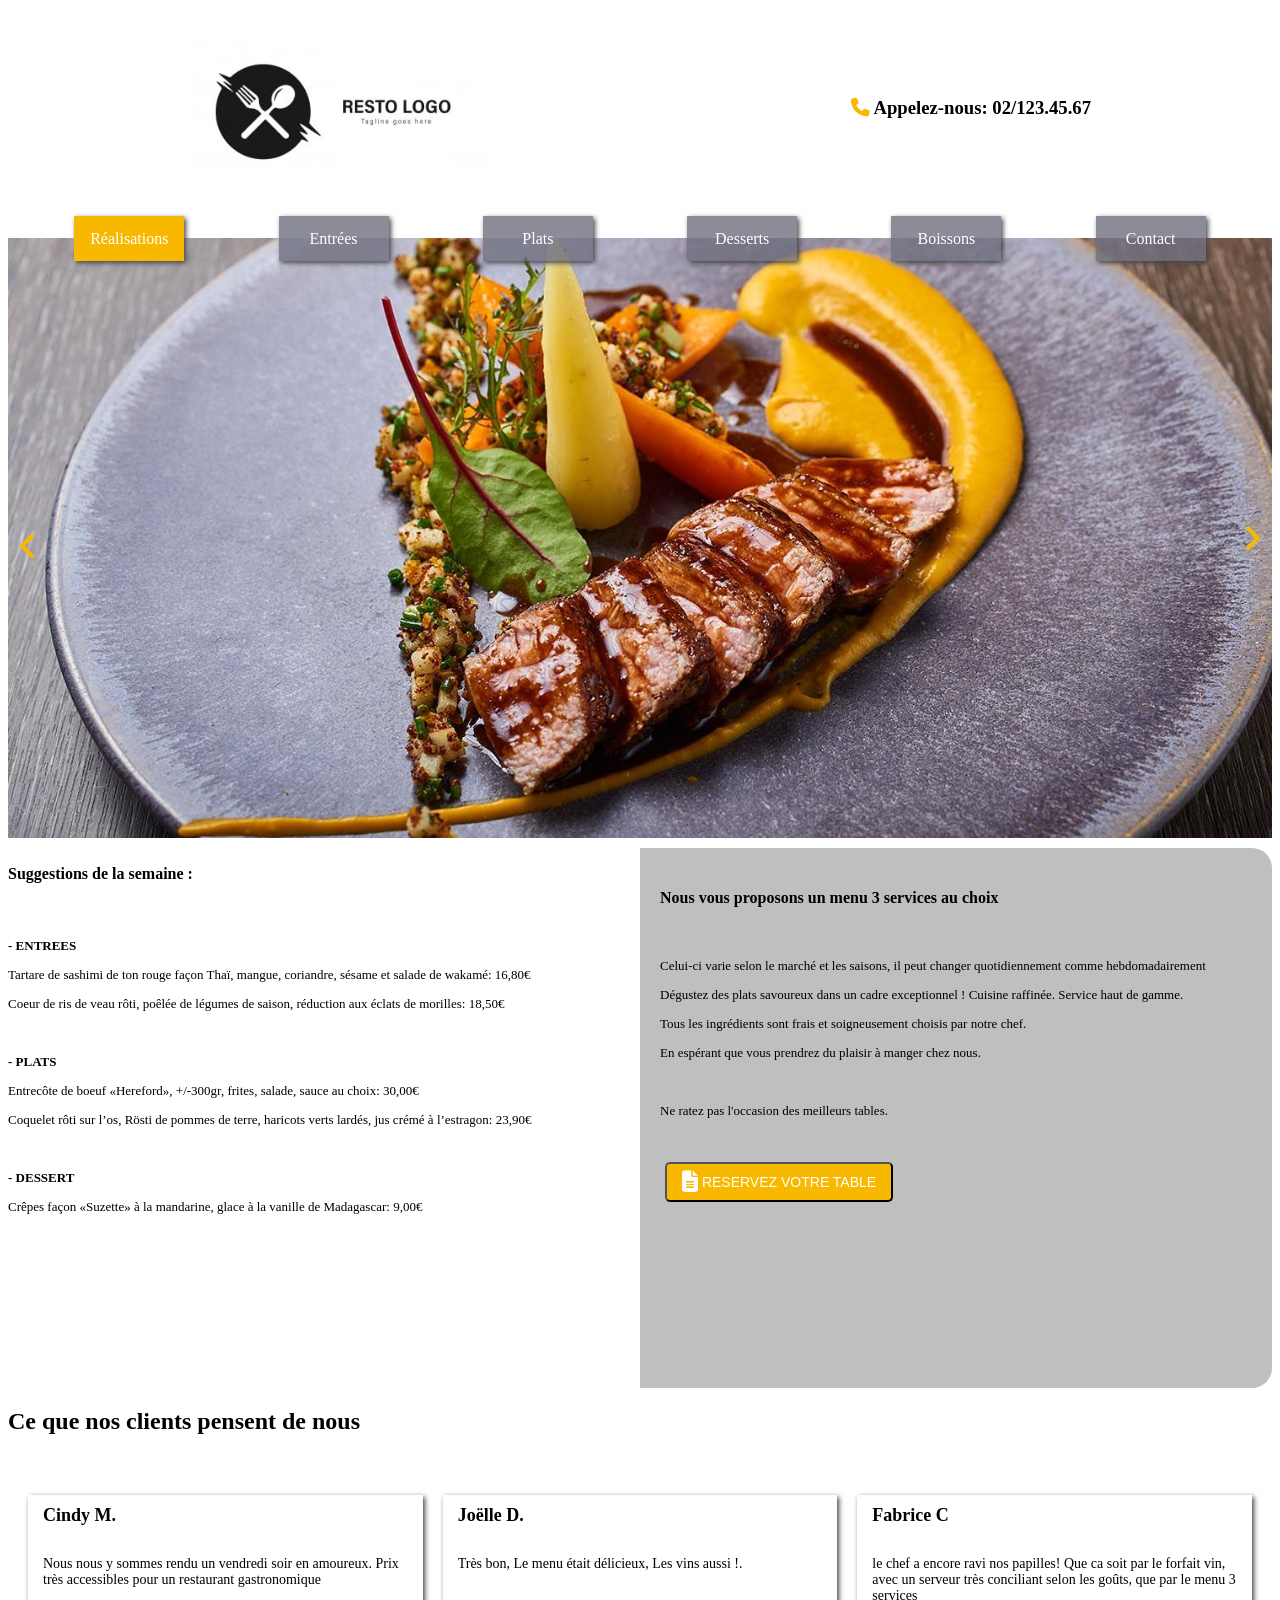
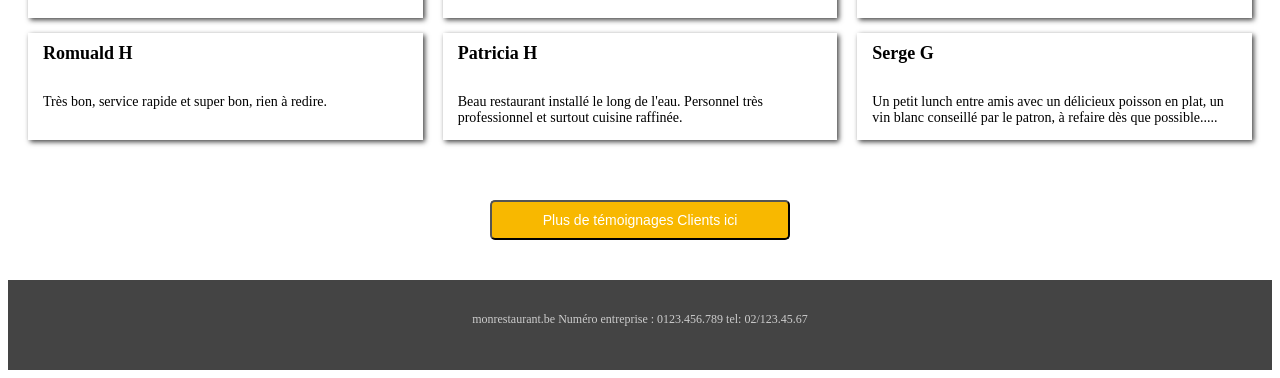
<file: index.html>
<!DOCTYPE html>
<html lang="fr">
	<head>
		<meta charset="UTF-8">
		<meta http-equiv="X-UA-Compatible" content="IE=edge">
		<meta name="viewport" content="width=device-width, initial-scale=1.0">
		<link rel="stylesheet" href="styles.css" />
		<link rel="stylesheet" href="https://cdnjs.cloudflare.com/ajax/libs/font-awesome/6.1.1/css/all.min.css" />
		<title>Mon resto</title>
	</head>
	<body>
		<div class="container">
			<header class="titre">
				<div>
					<img src="images/logo.png" alt="Mon resto" />
				</div>
				<div>
					<h3><i class="fa-solid fa-phone"></i>&nbsp;Appelez-nous: 02/123.45.67 </h3>
				</div>
			</header>
			<section class="carrousel">
				<div class="images">
					<img class="slider-item" src="images/01.jpg" />
					<img class="slider-item" src="images/02.jpg" />
					<img class="slider-item" src="images/03.jpg" />
				</div>
				<div class="fleches">
					<span><i id="gauche" class="fa-solid fa-angle-left fa-2xl"></i></span>
					<span><i id="droite" class="fa-solid fa-angle-right fa-2xl"></i></span>
				</div>
			</section>
			<nav>
				<div id="toggle-btn">
					<i class="fa-solid fa-bars fa-xl"></i>
				</div>
				<ul id="ulref">
					<li>Réalisations</li>
					<li>Entrées</li>
					<li>Plats</li>
					<li>Desserts</li>
					<li>Boissons</li>
					<li>Contact</li>
				</ul>
			</nav>
			<section class="articles">
				<article class="un">
					<h5>Suggestions de la semaine :</h5><br/>
					<p><b>- ENTREES</b></p>
					<p>Tartare de sashimi de ton rouge façon Thaï, mangue, coriandre, sésame et salade de wakamé: 16,80€</p>
					<p>Coeur de ris de veau rôti, poêlée de légumes de saison, réduction aux éclats de morilles: 18,50€</p><br/>
					<p><b>- PLATS</b></p>
					<p>Entrecôte de boeuf «Hereford», +/-300gr, frites, salade, sauce au choix: 30,00€</p>
					<p>Coquelet rôti sur l’os, Rösti de pommes de terre, haricots verts lardés, jus crémé à l’estragon: 23,90€</p><br/>
					<p><b>- DESSERT</b></p>
					<P>Crêpes façon «Suzette» à la mandarine, glace à la vanille de Madagascar: 9,00€</p>
				</article>
				<article class="deux">
					<h4>Nous vous proposons un menu 3 services au choix</h4><br/>
					<p>Celui-ci varie selon le marché et les saisons, il peut changer quotidiennement comme hebdomadairement</p>
					<p>Dégustez des plats savoureux dans un cadre exceptionnel ! Cuisine raffinée. Service haut de gamme. </p>
					<p>Tous les ingrédients sont frais et soigneusement choisis par notre chef.</p>
					<p>En espérant que vous prendrez du plaisir à manger chez nous.</p><br/>
					<p>Ne ratez pas l'occasion des meilleurs tables.</p>
					<button class="bouton"><i class="fa-solid fa-file-alt fa-xl"></i>&nbsp;RESERVEZ VOTRE TABLE</button>
				</article>
			</section>
			<section class="temoignages">
				<h2>Ce que nos clients pensent de nous</h2>
				<div class="temoignage_card">
					<div class="card">
						<h5 class="name">Cindy M.</h5>
						<p>Nous nous y sommes rendu un vendredi soir en amoureux. Prix très accessibles pour un restaurant gastronomique</p>
					</div>
					<div class="card">
						<h5 class="name">Joëlle D.</h5>
						<p>Très bon, Le menu était délicieux, Les vins aussi !.</p>
					</div>
					<div class="card">
						<h5 class="name">Fabrice C</h5>
						<p>le chef a encore ravi nos papilles! Que ca soit par le forfait vin, avec un serveur très conciliant selon les goûts, que par le menu 3 services</p>
					</div>
					<div class="card">
						<h5 class="name">Romuald H</h5>
						<p>Très bon, service rapide et super bon, rien à redire. </p>
					</div>
					<div class="card">
						<h5 class="name">Patricia H</h5>
						<p>Beau restaurant installé le long de l'eau. Personnel très professionnel et surtout cuisine raffinée.</p>
					</div>
					<div class="card">
						<h5 class="name">Serge G</h5>
						<p>Un petit lunch entre amis avec un délicieux poisson en plat, un vin blanc conseillé par le patron, à refaire dès que possible.....</p>
					</div>
				</div>
				<button>Plus de témoignages Clients ici</button>
			</section>
			<footer>
				<p>monrestaurant.be Numéro entreprise : 0123.456.789 tel: 02/123.45.67</p>
			</footer>
		</div>
		<script>
			// Menu Hamburger
			const btn = document.querySelector('#toggle-btn');
			const ul  = document.getElementById('ulref');

			btn.onclick = ()=> ul.style.opacity == 0 ? ul.style.opacity = 1 : ul.style.opacity = 0;

			// carrousel
			const carrousel_content = document.querySelector('.images');
			const prev = document.getElementById('gauche');
			const next = document.getElementById('droite');
			let translate = 0;

			prev.onclick = ()=>{
				translate += 100;
				if(translate > 0)
					translate = 0;
				carrousel_content.style.transform = 'translateX(' + translate +'%)';
			}
			next.onclick = ()=>{
				translate -= 100;
				if(translate < -200)
					translate = -200;
				carrousel_content.style.transform = 'translateX(' + translate +'%)';
			}
		</script>
	</body>
</html>
</file>
<file: styles.css>
/*  GLOBAL  */
:root{
	--primaryColor: #f8b800;
}

/* HEADER */
.titre{
	display: flex;
	align-items: center;
	justify-content: space-around;
	height: 200px;
	margin-bottom: 30px;
}
.titre img{
	width: 300px;
}
.titre h3 i{
	color: var(--primaryColor);
}

/* SECTION CAROUSEL */
.carrousel{
	position: relative;
	overflow: hidden;
}
.carrousel .images{
	display: flex;
	flex-wrap: nowrap;
	flex-direction: row;
	height: 600px;
	transition: transform 0.7s ease-in-out;	
}
.slider-item{
    width: 100%;
	object-fit: cover;
	flex-shrink: 0;
}
.fleches{
	position: absolute;
	width: 100%;
	padding-left: 10px;
	top: 300px;
	color: var(--primaryColor);
	cursor: pointer;
}
#droite{	
	float: right;
	padding-right: 20px;	
}

/* NAVIGATION */
#toggle-btn{
	display: none;
	position: absolute;
	top: 180px;
	right: 20px;
	cursor: pointer;
}
nav ul{
	display: flex;
	flex-direction: row;
	justify-content: space-evenly;
	position: absolute;
	top: 200px;
	left: -40px;
	width: 100%;
	list-style-type: none;
	opacity: 1;
	transition: opacity 0.5s;
}
nav ul li{
	margin: 0 20px;
    background-color: rgba(112,112,128,0.8);
    font-size: 16px;
    min-width: 110px;
    height: 45px;
    line-height: 45px;
    color: white;
    text-align: center;
    box-shadow: 2px 2px 5px #444;
    cursor: pointer;
}
nav ul li:hover{
	background-color: rgb(96,96,96);
}
nav ul li:first-child{
	background-color: var(--primaryColor);
}

/* ARTICLES */
.articles{
	display: grid;
	grid-template-columns: 1fr 1fr;
	grid-template-rows: auto;
	font-size: small;
}
.articles h4, h5{
	font-size: 16px;
}
.un p{
	padding-right: 10px;
}
.deux{
	margin-top: 10px;
	padding: 20px;
	background-color: rgba(128,128,128,0.5);
	border-radius: 0 20px 20px 0;
	height: 500px;
}
.bouton{
	background-color: var(--primaryColor);
	color: white;
	padding: 10px 15px;
	font-size: 14px;
	border-radius: 5px;
	margin: 30px 5px;
	cursor: pointer;
}

/* AVIS */
.temoignages h2{
	font-size: 24px;
	font-weight: bold;
	margin: 20px 0 40px 0;
}
.temoignage_card{
	display: grid;
	grid-template-columns: repeat(6, 1fr);
	grid-auto-rows: auto;
	gap: 15px 20px;
	padding: 20px;
}
.card{
	grid-column: span 2;
	box-shadow: 2px 2px 5px #444;
	padding: 0 15px;
}
.name{
	font-size: 18px;
	font-weight: bold;
	margin-top: 10px;
}
.card p{
	font-size: 14px;
}
.temoignages button{
	background-color: var(--primaryColor);
	color: white;
	font-size: 14px;
	width: 300px;
	height: 40px;
	display: block;
	margin: 40px auto;
	border-radius: 5px;
	cursor: pointer;
}

/* FOOTER */
footer{
	height: 50px;
	background-color: #444;
	color: #ccc;
	font-size: 12px;
	text-align: center;
	padding: 20px 100px;
}

/* RESPONSIVE */
@media screen and (max-width: 900px){
	#toggle-btn{ display: block }
    nav ul{
        opacity: 0;
        flex-direction: column;
        width: 250px;
        padding: 0;
        top: 225px;
        left: calc(50% - 125px);
    }
    .un, .deux{ grid-column: span 2; }
}

@media screen and (min-width: 901px){
    nav ul{ opacity: 1 !important; }
}

@media screen and (max-width: 580px){
	.titre { justify-content: space-between; }
    .titre h3{ font-size:  14px; }
    .titre img{ width: 220px; }
    .card{ grid-column: span 3;}	
}
</file>
